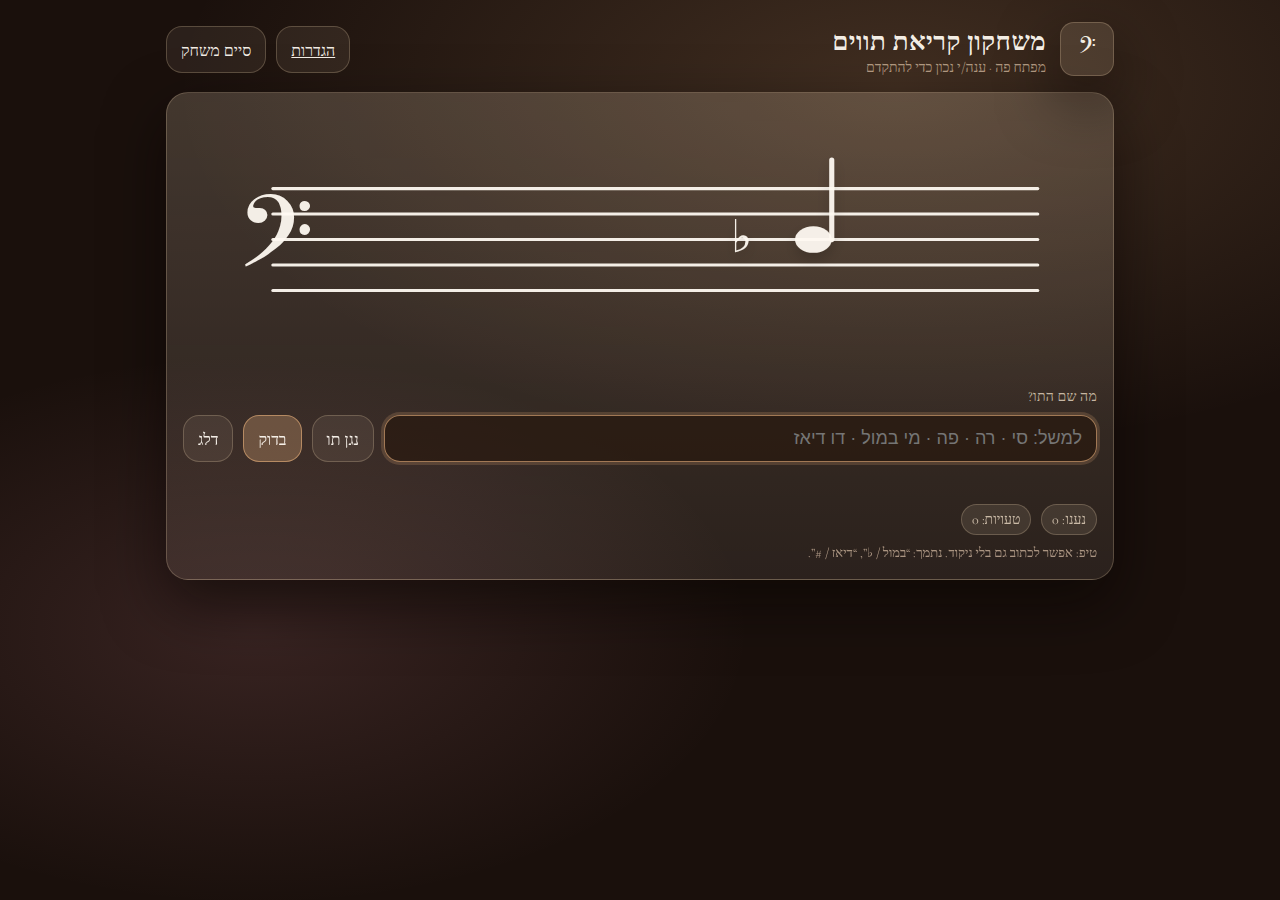
<file: index.html>
<!doctype html>
<html lang="he" dir="rtl">
<head>
  <meta charset="utf-8" />
  <meta name="viewport" content="width=device-width, initial-scale=1" />
  <title>קריאת תווים – מפתח פה</title>
  <link rel="stylesheet" href="styles.css" />
  <link rel="preconnect" href="https://fonts.googleapis.com">
  <link rel="preconnect" href="https://fonts.gstatic.com" crossorigin>
  <link href="https://fonts.googleapis.com/css2?family=Cormorant+Garamond:wght@400;600;700&family=Playfair+Display:wght@500;700&display=swap" rel="stylesheet">
</head>
<body>
  <main class="wrap">
    <header class="top">
      <div class="brand">
        <div class="logo">𝄢</div>
        <div>
          <h1>משחקון קריאת תווים</h1>
          <p class="sub">מפתח פה · ענה/י נכון כדי להתקדם</p>
        </div>
      </div>

      <div class="controls">
        <a class="btn btn-ghost" href="settings.html">הגדרות</a>
        <button id="endBtn" class="btn btn-ghost" type="button">סיים משחק</button>
      </div>
    </header>

    <section class="card">
      <div class="staffShell">
        <svg id="staff" viewBox="0 0 900 260" aria-label="חמשה במפתח פה עם תו" role="img">
          <defs>
            <filter id="softShadow" x="-20%" y="-20%" width="140%" height="140%">
              <feDropShadow dx="0" dy="6" stdDeviation="6" flood-opacity="0.18"/>
            </filter>
          </defs>

          <!-- רקע -->
          <rect x="0" y="0" width="900" height="260" rx="18" fill="transparent"/>

          <!-- חמשה -->
          <g stroke="var(--ink)" stroke-width="3" stroke-linecap="round">
            <line x1="90" y1="80"  x2="840" y2="80"/>
            <line x1="90" y1="105" x2="840" y2="105"/>
            <line x1="90" y1="130" x2="840" y2="130"/>
            <line x1="90" y1="155" x2="840" y2="155"/>
            <line x1="90" y1="180" x2="840" y2="180"/>
          </g>

          <!-- מפתח פה -->
          <text x="130" y="176" font-size="120" font-family="serif" fill="var(--ink)">𝄢</text>

          <!-- תו -->
          <g id="note" filter="url(#softShadow)">
            <g id="ledgers" stroke="var(--ink)" stroke-width="3" stroke-linecap="round"></g>
            <text id="acc" x="0" y="0" font-size="44" font-family="serif" fill="var(--ink)"></text>

            <ellipse id="noteHead" cx="620" cy="130" rx="18" ry="13" fill="var(--ink)"/>
            <line id="stem" x1="638" y1="130" x2="638" y2="52" stroke="var(--ink)" stroke-width="5" stroke-linecap="round"/>
          </g>

          <!-- שכבת “פלאש” עדין בהצלחה -->
          <rect id="successFlash" x="0" y="0" width="900" height="260" rx="18" fill="transparent"/>
        </svg>
      </div>

      <div class="qa">
        <label class="label" for="answer">מה שם התו?</label>

        <div class="row">
          <input
            id="answer"
            class="input"
            placeholder="למשל: סי · רה · פה · מי במול · דו דיאז"
            inputmode="text"
            autocomplete="off"
            autocapitalize="off"
            spellcheck="false"
          />
          <button id="playBtn" class="btn btn-ghost" type="button" title="נגן את התו הנוכחי">נגן תו</button>
          <button id="checkBtn" class="btn btn-primary" type="button">בדוק</button>
          <button id="skipBtn" class="btn btn-ghost" type="button" title="רק אם רוצים להחליף בלי לענות (ייספר כוויתור)">דלג</button>
        </div>

        <div id="msg" class="msg" aria-live="polite"></div>

        <div class="meta">
          <div class="pill">נענו: <span id="answeredCount">0</span></div>
          <div class="pill">טעויות: <span id="wrongCount">0</span></div>
          <div class="pill timer hidden" id="timerPill">זמן: <span id="timerValue">0.0</span> שנ׳</div>
        </div>

        <p class="hint">
          טיפ: אפשר לכתוב גם בלי ניקוד. נתמך: “במול / ♭”, “דיאז / #”.
        </p>
      </div>
    </section>
  </main>

  <script src="game.js"></script>
</body>
</html>
</file>
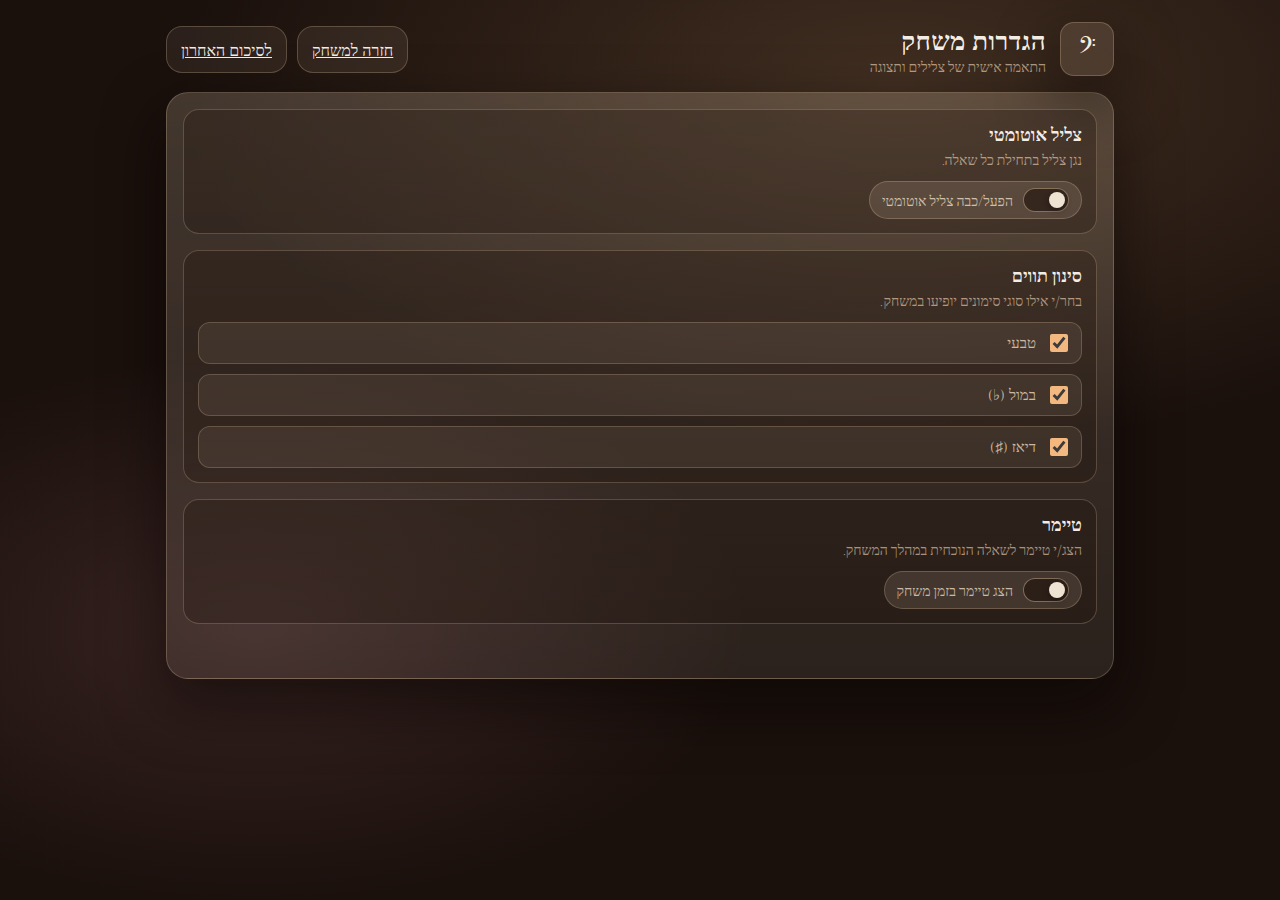
<file: settings.html>
<!doctype html>
<html lang="he" dir="rtl">
<head>
  <meta charset="utf-8" />
  <meta name="viewport" content="width=device-width, initial-scale=1" />
  <title>הגדרות משחק – קריאת תווים</title>
  <link rel="stylesheet" href="styles.css" />
  <link rel="stylesheet" href="settings.css" />
  <link rel="preconnect" href="https://fonts.googleapis.com">
  <link rel="preconnect" href="https://fonts.gstatic.com" crossorigin>
  <link href="https://fonts.googleapis.com/css2?family=Cormorant+Garamond:wght@400;600;700&family=Playfair+Display:wght@500;700&display=swap" rel="stylesheet">
</head>
<body>
  <main class="wrap">
    <header class="top">
      <div class="brand">
        <div class="logo">𝄢</div>
        <div>
          <h1>הגדרות משחק</h1>
          <p class="sub">התאמה אישית של צלילים ותצוגה</p>
        </div>
      </div>

      <div class="controls">
        <a class="btn btn-ghost" href="index.html">חזרה למשחק</a>
        <a class="btn btn-ghost" href="summary.html">לסיכום האחרון</a>
      </div>
    </header>

    <section class="card settings-card">
      <div class="settings">
        <div class="settings-section">
          <h2>צליל אוטומטי</h2>
          <p class="section-sub">נגן צליל בתחילת כל שאלה.</p>
          <label class="switch">
            <input id="soundToggle" type="checkbox" />
            <span class="slider"></span>
            <span class="switch-text">הפעל/כבה צליל אוטומטי</span>
          </label>
        </div>

        <div class="settings-section">
          <h2>סינון תווים</h2>
          <p class="section-sub">בחר/י אילו סוגי סימונים יופיעו במשחק.</p>
          <div class="checklist">
            <label class="check-item">
              <input id="filterNatural" type="checkbox" />
              <span>טבעי</span>
            </label>
            <label class="check-item">
              <input id="filterFlat" type="checkbox" />
              <span>במול (♭)</span>
            </label>
            <label class="check-item">
              <input id="filterSharp" type="checkbox" />
              <span>דיאז (♯)</span>
            </label>
          </div>
        </div>

        <div class="settings-section">
          <h2>טיימר</h2>
          <p class="section-sub">הצג/י טיימר לשאלה הנוכחית במהלך המשחק.</p>
          <label class="switch">
            <input id="timerToggle" type="checkbox" />
            <span class="slider"></span>
            <span class="switch-text">הצג טיימר בזמן משחק</span>
          </label>
        </div>

        <div class="save-status" id="saveStatus" role="status" aria-live="polite"></div>
      </div>
    </section>
  </main>

  <script src="settings.js"></script>
</body>
</html>
</file>
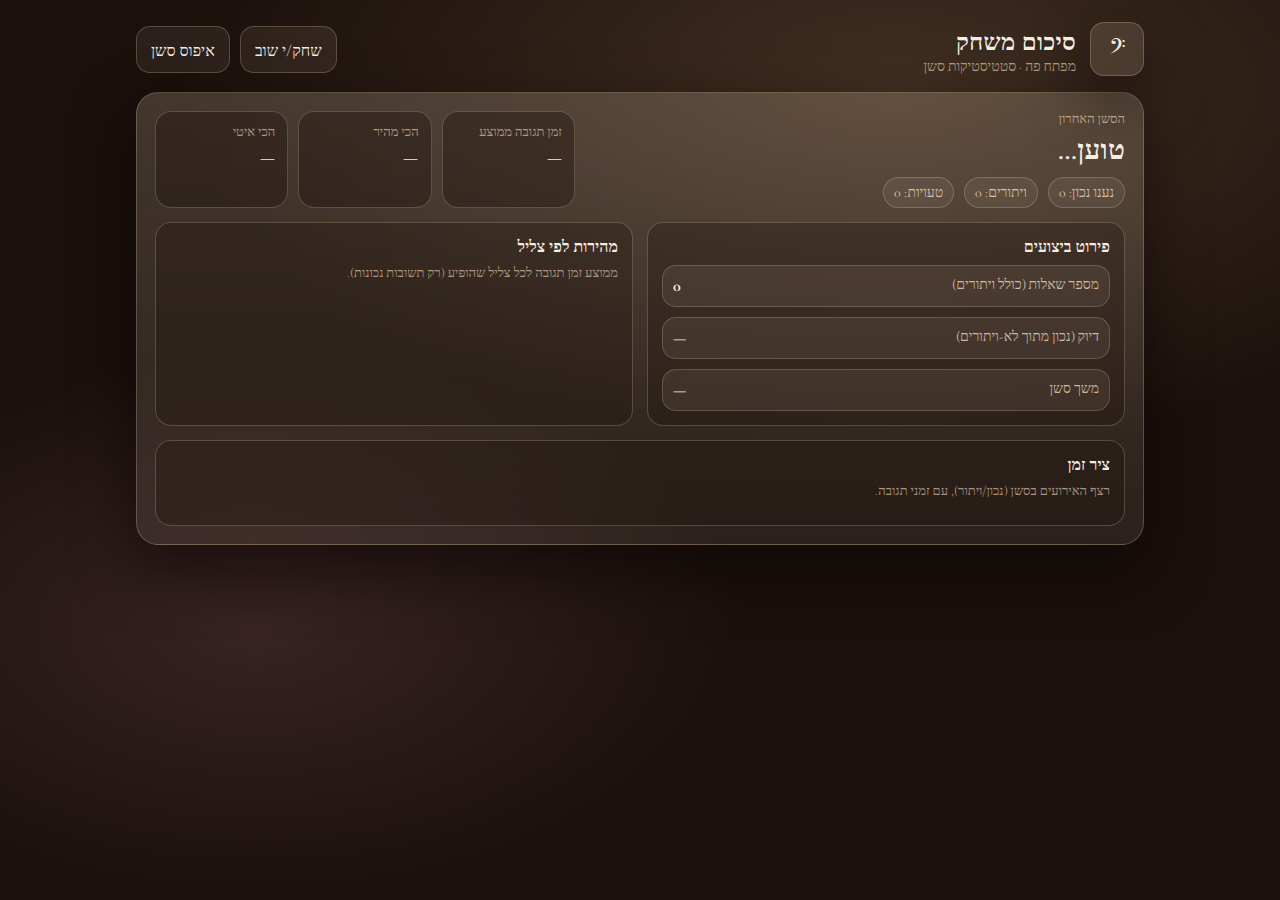
<file: summary.html>
<!doctype html>
<html lang="he" dir="rtl">
<head>
  <meta charset="utf-8" />
  <meta name="viewport" content="width=device-width, initial-scale=1" />
  <title>סיכום משחק – קריאת תווים</title>

  <link rel="stylesheet" href="summary.css" />

  <link rel="preconnect" href="https://fonts.googleapis.com">
  <link rel="preconnect" href="https://fonts.gstatic.com" crossorigin>
  <link href="https://fonts.googleapis.com/css2?family=Cormorant+Garamond:wght@400;600;700&family=Playfair+Display:wght@500;700&display=swap" rel="stylesheet">
</head>
<body>
  <main class="wrap">
    <header class="top">
      <div class="brand">
        <div class="logo">𝄢</div>
        <div>
          <h1>סיכום משחק</h1>
          <p class="sub">מפתח פה · סטטיסטיקות סשן</p>
        </div>
      </div>

      <div class="controls">
        <a class="btn btn-ghost" href="index.html">שחק/י שוב</a>
        <button id="resetBtn" class="btn btn-ghost" type="button" title="מוחק את הסשן האחרון">איפוס סשן</button>
      </div>
    </header>

    <section class="card">
      <div class="hero">
        <div class="heroTitle">
          <div class="kicker">הסשן האחרון</div>
          <div class="big" id="headline">טוען…</div>
          <div class="metaRow">
            <div class="pill">נענו נכון: <span id="correctCount">0</span></div>
            <div class="pill">ויתורים: <span id="skipCount">0</span></div>
            <div class="pill">טעויות: <span id="wrongCount">0</span></div>
          </div>
        </div>

        <div class="heroStats">
          <div class="stat">
            <div class="statLabel">זמן תגובה ממוצע</div>
            <div class="statValue" id="avgTime">—</div>
          </div>
          <div class="stat">
            <div class="statLabel">הכי מהיר</div>
            <div class="statValue" id="fastest">—</div>
          </div>
          <div class="stat">
            <div class="statLabel">הכי איטי</div>
            <div class="statValue" id="slowest">—</div>
          </div>
        </div>
      </div>

      <div class="grid">
        <section class="panel">
          <h2>פירוט ביצועים</h2>
          <div class="rows">
            <div class="row">
              <div class="label">מספר שאלות (כולל ויתורים)</div>
              <div class="value" id="totalQ">0</div>
            </div>
            <div class="row">
              <div class="label">דיוק (נכון מתוך לא-ויתורים)</div>
              <div class="value" id="accuracy">—</div>
            </div>
            <div class="row">
              <div class="label">משך סשן</div>
              <div class="value" id="duration">—</div>
            </div>
          </div>
        </section>

        <section class="panel">
          <h2>מהירות לפי צליל</h2>
          <p class="panelSub">ממוצע זמן תגובה לכל צליל שהופיע (רק תשובות נכונות).</p>
          <div id="byNote" class="table"></div>
        </section>

        <section class="panel panelWide">
          <h2>ציר זמן</h2>
          <p class="panelSub">רצף האירועים בסשן (נכון/ויתור), עם זמני תגובה.</p>
          <div id="timeline" class="timeline"></div>
        </section>
      </div>
    </section>

    <section id="empty" class="empty hidden">
      <div class="emptyCard">
        <div class="emptyIcon">🎻</div>
        <h2>אין סשן אחרון להצגה</h2>
        <p>נראה שלא שמור סיכום עדיין. חזור/י למשחק ושחק/י קצת 🙂</p>
        <a class="btn btn-primary" href="index.html">לחזרה למשחק</a>
      </div>
    </section>
  </main>

  <script src="summary.js"></script>
</body>
</html>
</file>
<file: styles.css>
:root{
  --bg: #1a100c;
  --card: rgba(255,245,230,0.08);
  --card2: rgba(255,238,214,0.16);
  --ink: rgba(255,250,242,0.94);
  --muted: rgba(255,237,214,0.72);
  --muted2: rgba(255,225,196,0.6);
  --border: rgba(255,226,188,0.22);
  --accent: #f2b880;
  --good: #88d4a3;
  --bad: #f09aa5;
  --shadow: 0 24px 60px rgba(8,4,2,0.55);
  --glow: rgba(242,184,128,0.35);
}

*{box-sizing:border-box}
html,body{height:100%}
body{
  margin:0;
  background: radial-gradient(1200px 600px at 70% 10%, rgba(242,184,128,0.18), transparent 60%),
              radial-gradient(900px 500px at 20% 70%, rgba(240,154,165,0.14), transparent 55%),
              var(--bg);
  color: var(--ink);
  font-family: "Cormorant Garamond","Times New Roman",serif;
}

.wrap{
  max-width: 980px;
  margin: 0 auto;
  padding: 22px 16px 34px;
}

.top{
  display:flex;
  align-items:center;
  justify-content:space-between;
  gap:16px;
  margin-bottom: 16px;
}

.brand{
  display:flex;
  align-items:center;
  gap:14px;
  min-width: 0;
}

.logo{
  width:54px; height:54px;
  display:grid; place-items:center;
  border-radius: 14px;
  background: rgba(255,232,201,0.12);
  border: 1px solid var(--border);
  box-shadow: var(--shadow);
  font-size: 28px;
}

h1{
  margin:0;
  font-family: "Playfair Display","Cormorant Garamond",serif;
  font-size: 26px;
  letter-spacing: 0.4px;
}

.sub{
  margin:2px 0 0;
  color: var(--muted2);
  font-size: 14px;
}

.controls{display:flex; gap:10px; flex-wrap:wrap}

.card{
  background: linear-gradient(180deg, rgba(255,234,205,0.18), var(--card));
  border: 1px solid var(--border);
  border-radius: 22px;
  box-shadow: var(--shadow);
  overflow:hidden;
}

.staffShell{
  padding: 14px 14px 0;
}

#staff{
  width: 100%;
  height: auto;
  display:block;
}

.qa{
  padding: 10px 16px 18px;
}

.label{
  display:block;
  color: var(--muted);
  font-size: 14px;
  margin: 6px 0 10px;
  letter-spacing: 0.3px;
}

.row{
  display:flex;
  gap:10px;
  flex-wrap:wrap;
  align-items:stretch;
}

.input{
  flex: 1 1 280px;
  min-width: 240px;
  padding: 12px 14px;
  border-radius: 16px;
  border: 1px solid var(--border);
  background: rgba(30,16,10,0.6);
  color: var(--ink);
  outline: none;
  font-size: 18px;
  transition: transform 180ms ease, border-color 200ms ease, background 200ms ease, box-shadow 200ms ease;
}

.input:focus{
  border-color: rgba(242,184,128,0.6);
  background: rgba(40,24,14,0.7);
  box-shadow: 0 0 0 3px rgba(242,184,128,0.18);
}

.btn{
  padding: 12px 14px;
  border-radius: 16px;
  border: 1px solid var(--border);
  background: rgba(255,233,205,0.12);
  color: var(--ink);
  cursor:pointer;
  font-size: 16px;
  transition: transform 160ms ease, background 220ms ease, border-color 200ms ease, box-shadow 200ms ease;
  user-select:none;
  font-family: "Playfair Display","Cormorant Garamond",serif;
}

.btn:hover{ background: rgba(255,233,205,0.2); box-shadow: 0 6px 16px rgba(20,12,6,0.35); }
.btn:active{ transform: translateY(1px) scale(0.99); }

.btn-primary{
  background: rgba(242,184,128,0.28);
  border-color: rgba(242,184,128,0.55);
}
.btn-primary:hover{ background: rgba(242,184,128,0.36); }

.btn-ghost{
  background: rgba(255,233,205,0.08);
}

.msg{
  margin-top: 10px;
  min-height: 22px;
  font-size: 16px;
  color: var(--muted);
}

.msg.ok{ color: var(--good); }
.msg.bad{ color: var(--bad); }

.meta{
  margin-top: 10px;
  display:flex;
  gap:10px;
  flex-wrap:wrap;
}

.pill{
  padding: 6px 10px;
  border-radius: 999px;
  border: 1px solid var(--border);
  background: rgba(255,233,205,0.1);
  color: var(--muted);
  font-size: 14px;
}

.timer{
  font-variant-numeric: tabular-nums;
}

.hidden{ display:none; }

.hint{
  margin: 10px 0 0;
  color: var(--muted2);
  font-size: 13px;
}

/* אנימציות לתו */
#note{
  transform-origin: 620px 130px;
  transition: transform 260ms ease, opacity 220ms ease;
}
.note-pop{
  transform: scale(1.04) rotate(-1.5deg);
}
.note-fade{
  opacity: 0;
  transform: translateY(6px) scale(0.98) rotate(1deg);
}

/* פלאש הצלחה */
#successFlash{
  transition: fill 280ms ease;
}
.flash-on{
  fill: rgba(242,184,128,0.16);
}

/* מתג צליל */
.switch{
  display:inline-flex;
  align-items:center;
  gap:10px;
  padding: 6px 12px;
  border-radius: 999px;
  border: 1px solid var(--border);
  background: rgba(255,233,205,0.12);
  color: var(--muted);
  font-size: 14px;
  white-space: nowrap;
  position: relative;
}

.switch input{
  position:absolute;
  opacity:0;
  pointer-events:none;
}

.slider{
  width: 46px;
  height: 24px;
  border-radius: 999px;
  background: rgba(30,16,10,0.6);
  border: 1px solid rgba(255,226,188,0.4);
  position: relative;
  flex-shrink:0;
  transition: background 200ms ease, border-color 200ms ease;
}

.slider::after{
  content:"";
  position:absolute;
  top: 3px;
  right: 3px;
  width: 16px;
  height: 16px;
  border-radius: 50%;
  background: rgba(255,244,227,0.92);
  box-shadow: 0 2px 6px rgba(0,0,0,0.35);
  transition: transform 200ms ease, background 200ms ease;
}

.switch input:checked + .slider{
  background: rgba(242,184,128,0.45);
  border-color: rgba(242,184,128,0.7);
}

.switch input:checked + .slider::after{
  transform: translateX(-22px);
  background: rgba(255,252,244,0.98);
}

.switch-text{
  font-family: "Playfair Display","Cormorant Garamond",serif;
}

@media (prefers-reduced-motion: reduce){
  #note,
  #successFlash,
  .btn,
  .input,
  .slider,
  .slider::after{
    transition: none;
  }
}

/* מובייל */
@media (max-width: 760px){
  .top{
    flex-direction: column;
    align-items: stretch;
  }
  .brand{
    width: 100%;
  }
  .controls{
    width: 100%;
    justify-content: flex-start;
  }
  .controls .switch{
    flex: 1 1 100%;
  }
}

@media (max-width: 520px){
  h1{font-size: 22px}
  .logo{width:48px;height:48px}
  .input{font-size: 17px}
  .btn{font-size: 15px}
  .staffShell{padding: 12px 12px 0}
}
</file>
<file: settings.css>
.settings-card{
  padding: 16px;
}

.settings{
  display:flex;
  flex-direction:column;
  gap:16px;
}

.settings-section{
  border: 1px solid var(--border);
  background: rgba(30,16,10,0.3);
  border-radius: 16px;
  padding: 14px;
}

.settings-section h2{
  margin: 0 0 6px;
  font-size: 18px;
}

.section-sub{
  margin: 0 0 12px;
  color: var(--muted2);
  font-size: 14px;
}

.checklist{
  display:grid;
  gap:10px;
}

.check-item{
  display:flex;
  align-items:center;
  gap:10px;
  padding: 8px 10px;
  border-radius: 12px;
  border: 1px solid rgba(255,226,188,0.2);
  background: rgba(255,233,205,0.08);
  color: var(--muted);
  font-size: 15px;
}

.check-item input{
  width: 18px;
  height: 18px;
  accent-color: var(--accent);
}

.save-status{
  min-height: 22px;
  color: var(--muted2);
  font-size: 14px;
}

.save-status.status-warn{
  color: var(--accent);
}

@media (max-width: 520px){
  .settings-card{ padding: 12px; }
  .settings-section h2{ font-size: 17px; }
}
</file>
<file: summary.css>
:root{
  --bg: #1a100c;
  --card: rgba(255,245,230,0.08);
  --card2: rgba(255,238,214,0.16);
  --ink: rgba(255,250,242,0.94);
  --muted: rgba(255,237,214,0.72);
  --muted2: rgba(255,225,196,0.6);
  --border: rgba(255,226,188,0.22);
  --accent: #f2b880;
  --good: #88d4a3;
  --bad: #f09aa5;
  --shadow: 0 24px 60px rgba(8,4,2,0.55);
}

*{box-sizing:border-box}
html,body{height:100%}
body{
  margin:0;
  background: radial-gradient(1200px 600px at 70% 10%, rgba(242,184,128,0.18), transparent 60%),
              radial-gradient(900px 500px at 20% 70%, rgba(240,154,165,0.14), transparent 55%),
              var(--bg);
  color: var(--ink);
  font-family: "Cormorant Garamond","Times New Roman",serif;
}

.wrap{
  max-width: 1040px;
  margin: 0 auto;
  padding: 22px 16px 40px;
}

.top{
  display:flex;
  align-items:center;
  justify-content:space-between;
  gap:16px;
  margin-bottom: 16px;
}

.brand{
  display:flex;
  align-items:center;
  gap:14px;
  min-width: 0;
}

.logo{
  width:54px; height:54px;
  display:grid; place-items:center;
  border-radius: 14px;
  background: rgba(255,232,201,0.12);
  border: 1px solid var(--border);
  box-shadow: var(--shadow);
  font-size: 26px;
}

h1{
  margin:0;
  font-size: 24px;
  letter-spacing: 0.3px;
  font-family: "Playfair Display","Cormorant Garamond",serif;
}
.sub{ margin:2px 0 0; color: var(--muted2); font-size: 14px; }

.controls{display:flex; gap:10px; flex-wrap:wrap}

.btn{
  padding: 12px 14px;
  border-radius: 14px;
  border: 1px solid var(--border);
  background: rgba(255,233,205,0.12);
  color: var(--ink);
  cursor:pointer;
  font-size: 16px;
  text-decoration:none;
  transition: transform 120ms ease, background 200ms ease, border-color 200ms ease, opacity 200ms ease;
  user-select:none;
  font-family: "Playfair Display","Cormorant Garamond",serif;
}
.btn:hover{ background: rgba(255,233,205,0.2); }
.btn:active{ transform: translateY(1px) scale(0.99); }
.btn-primary{
  background: rgba(242,184,128,0.28);
  border-color: rgba(242,184,128,0.55);
}
.btn-primary:hover{ background: rgba(242,184,128,0.36); }
.btn-ghost{ background: rgba(255,233,205,0.08); }

.card{
  background: linear-gradient(180deg, rgba(255,234,205,0.18), var(--card));
  border: 1px solid var(--border);
  border-radius: 22px;
  box-shadow: var(--shadow);
  overflow:hidden;
}

.hero{
  padding: 18px 18px 14px;
  display:flex;
  gap:16px;
  align-items:stretch;
  justify-content:space-between;
  flex-wrap:wrap;
}

.heroTitle{
  flex: 1 1 420px;
  min-width: 280px;
}
.kicker{
  color: var(--muted2);
  font-size: 13px;
  margin-bottom: 6px;
}
.big{
  font-size: 28px;
  font-weight: 700;
  letter-spacing: 0.2px;
  margin-bottom: 10px;
}

.metaRow{
  display:flex;
  gap:10px;
  flex-wrap:wrap;
}

.pill{
  padding: 6px 10px;
  border-radius: 999px;
  border: 1px solid var(--border);
  background: rgba(255,255,255,0.06);
  color: var(--muted);
  font-size: 14px;
}

.heroStats{
  flex: 0 1 420px;
  display:grid;
  gap:10px;
  grid-template-columns: repeat(3, minmax(0,1fr));
  min-width: 280px;
}

.stat{
  border: 1px solid var(--border);
  background: rgba(30,16,10,0.38);
  border-radius: 16px;
  padding: 12px 12px;
  position:relative;
  overflow:hidden;
  transform: translateY(0);
  transition: transform 220ms ease, background 220ms ease;
}
.stat:hover{ transform: translateY(-2px); background: rgba(30,16,10,0.3); }

.statLabel{
  color: var(--muted2);
  font-size: 13px;
  margin-bottom: 6px;
}
.statValue{
  font-size: 18px;
  font-weight: 700;
  letter-spacing: 0.2px;
}

.grid{
  padding: 0 18px 18px;
  display:grid;
  grid-template-columns: 1fr 1fr;
  gap:14px;
}

.panel{
  border: 1px solid var(--border);
  background: rgba(30,16,10,0.3);
  border-radius: 16px;
  padding: 14px 14px;
  overflow:hidden;
}

.panelWide{ grid-column: 1 / -1; }

.panel h2{
  margin:0 0 8px;
  font-size: 16px;
  color: var(--ink);
}
.panelSub{
  margin: 0 0 12px;
  color: var(--muted2);
  font-size: 13px;
}

.rows{display:flex; flex-direction:column; gap:10px;}
.rows .row{
  display:flex;
  justify-content:space-between;
  gap:10px;
  padding: 10px 10px;
  border-radius: 14px;
  border: 1px solid rgba(255,226,188,0.2);
  background: rgba(255,233,205,0.08);
}
.rows .label{ color: var(--muted); font-size: 14px; }
.rows .value{ color: var(--ink); font-weight: 700; }

.table{
  display:flex;
  flex-direction:column;
  gap:8px;
}

.trow{
  display:grid;
  grid-template-columns: 1.2fr 1fr 1fr;
  gap:10px;
  align-items:center;
  padding: 10px 10px;
  border-radius: 14px;
  border: 1px solid rgba(255,226,188,0.2);
  background: rgba(255,233,205,0.08);
  transform: translateY(0);
  transition: transform 220ms ease, background 220ms ease;
}
.trow:hover{ transform: translateY(-2px); background: rgba(255,233,205,0.14); }

.th{
  color: var(--muted2);
  font-size: 12px;
  padding: 0 10px 6px;
  display:grid;
  grid-template-columns: 1.2fr 1fr 1fr;
  gap:10px;
}
.cellNote{ font-weight: 700; }
.cellAvg{ font-variant-numeric: tabular-nums; }
.cellCount{ color: var(--muted); font-variant-numeric: tabular-nums; }

.timeline{
  display:flex;
  flex-direction:column;
  gap:10px;
}

.event{
  display:flex;
  gap:10px;
  align-items:center;
  padding: 10px 10px;
  border-radius: 14px;
  border: 1px solid rgba(255,226,188,0.2);
  background: rgba(255,233,205,0.08);
  opacity: 0;
  transform: translateY(6px);
  animation: riseIn 420ms ease forwards;
}

.badge{
  width: 34px;
  height: 34px;
  border-radius: 12px;
  display:grid;
  place-items:center;
  border: 1px solid rgba(255,226,188,0.24);
  background: rgba(30,16,10,0.35);
  flex: 0 0 auto;
  font-weight:700;
}

.badge.ok{ color: var(--good); }
.badge.skip{ color: var(--muted2); }

.eventMain{ flex: 1 1 auto; min-width: 0; }
.eventTitle{ font-weight:700; }
.eventSub{ color: var(--muted2); font-size: 13px; margin-top: 2px; }

.eventTime{
  flex: 0 0 auto;
  color: var(--muted);
  font-variant-numeric: tabular-nums;
}

.empty{ margin-top:16px; }
.hidden{ display:none; }
.emptyCard{
  border: 1px dashed rgba(255,226,188,0.3);
  border-radius: 20px;
  padding: 22px;
  text-align:center;
  background: rgba(255,233,205,0.08);
}
.emptyIcon{ font-size: 30px; margin-bottom: 8px; }

@keyframes riseIn{
  to{ opacity:1; transform: translateY(0); }
}

/* מובייל */
@media (max-width: 780px){
  .top{
    flex-direction: column;
    align-items: stretch;
  }
  .brand{
    width: 100%;
  }
  .controls{
    width: 100%;
    justify-content: flex-start;
  }
  .grid{ grid-template-columns: 1fr; }
  .panelWide{ grid-column: auto; }
  .heroStats{ grid-template-columns: 1fr; }
  .big{ font-size: 24px; }
}

@media (max-width: 520px){
  h1{font-size:20px}
  .logo{width:48px;height:48px}
  .btn{font-size:15px}
}
</file>
